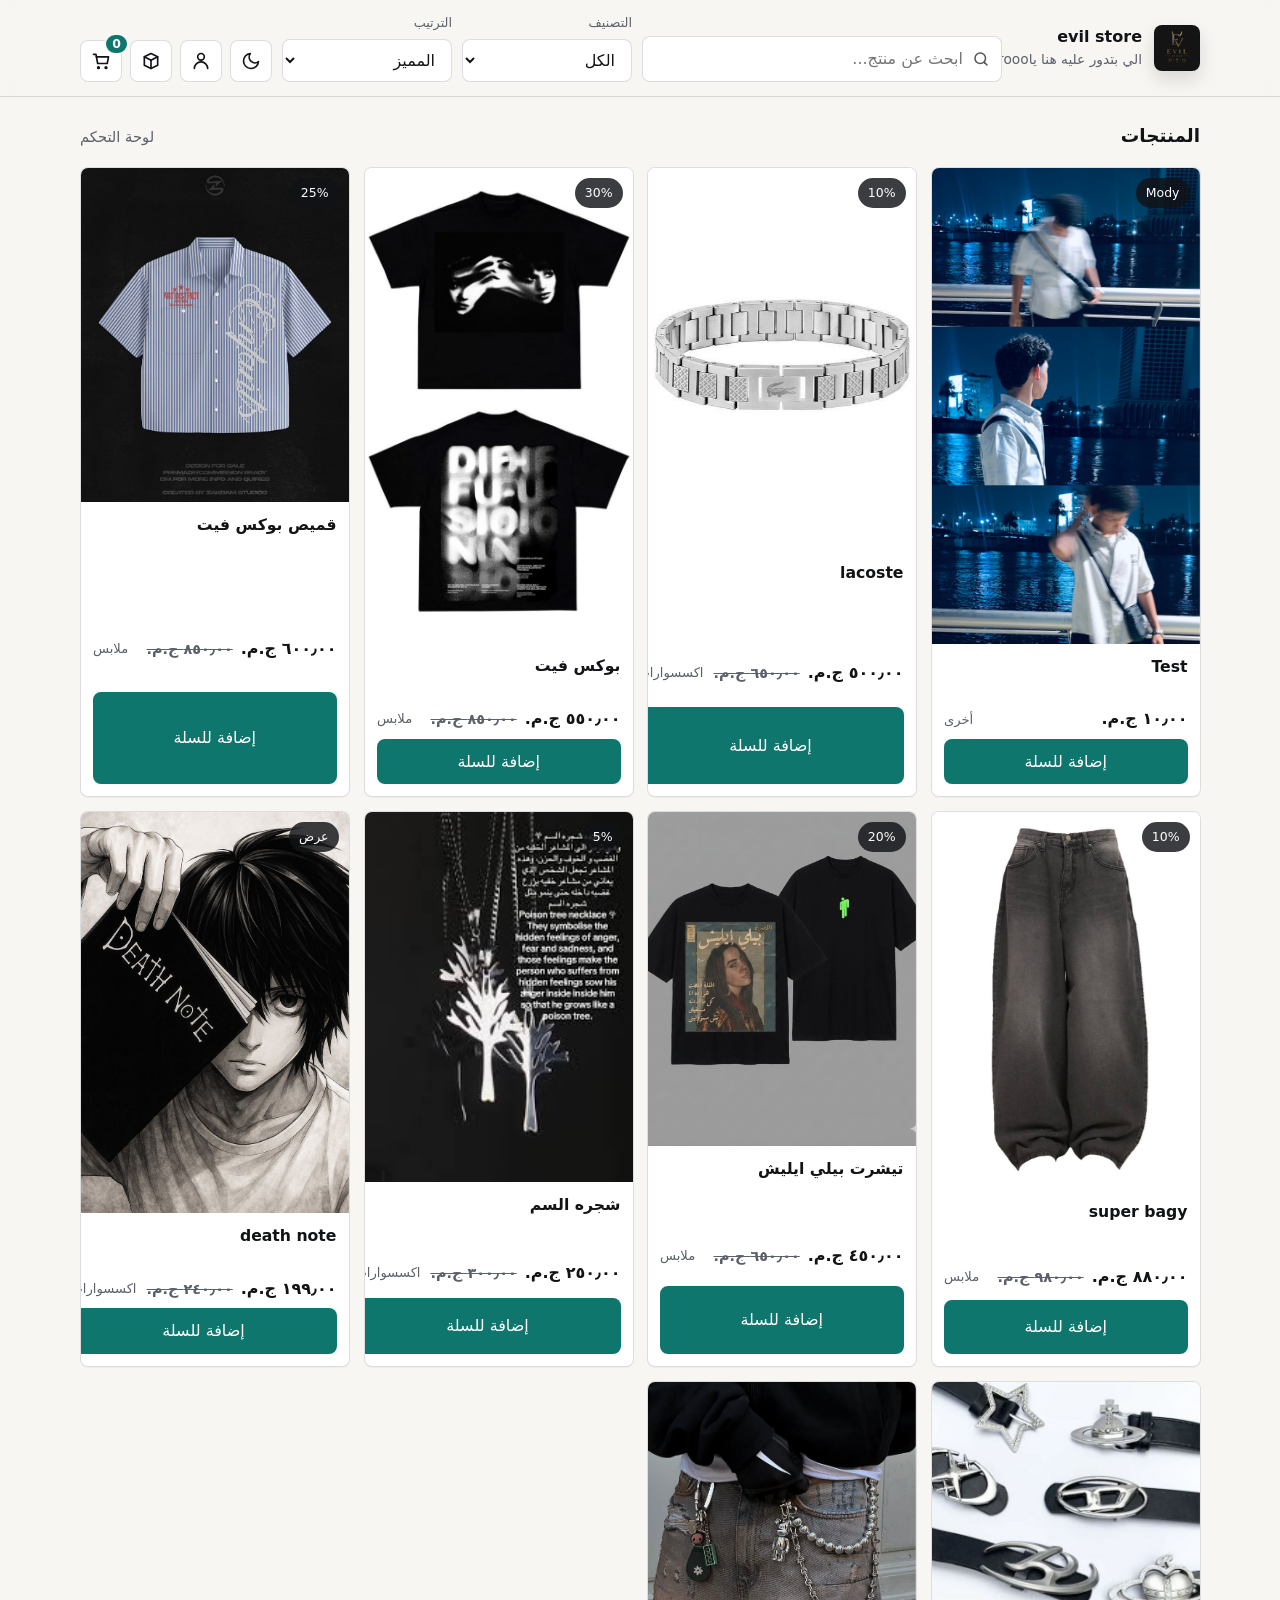
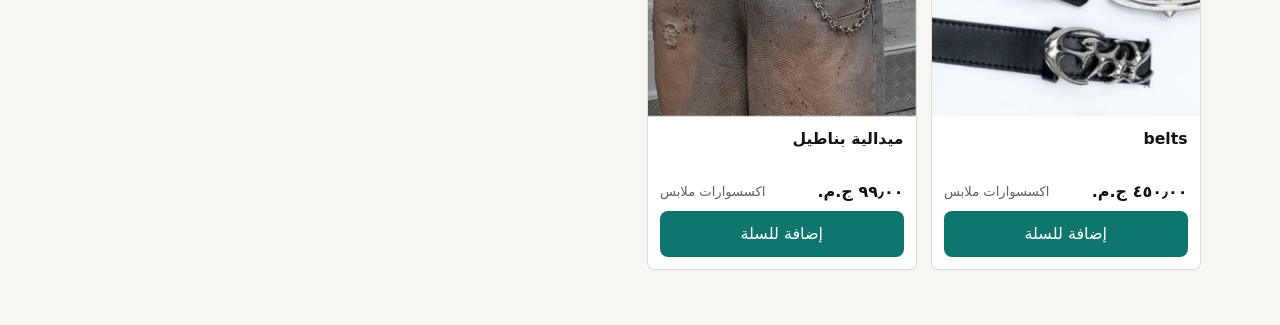
<file: index.html>
﻿<!doctype html>
<html lang="ar" dir="rtl">
  <head>
    <meta charset="utf-8" />
    <meta name="viewport" content="width=device-width, initial-scale=1" />
    <meta name="description" content="متجر بسيط وسريع بواجهة حديثة، قابل للتعديل بسهولة." />
    <title>متجر</title>
    <link rel="stylesheet" href="store.css" />
    <link rel="icon" href="assets/store/evil-logo.png" type="image/png" />
    <script src="store-data.js" defer></script>
    <script src="store-core.js" defer></script>
    <script src="store.js" defer></script>
  </head>
  <body>
    <header class="app-header">
      <div class="container header-row">
        <a class="brand" href="index.html" aria-label="الصفحة الرئيسية">
          <span class="brand-mark" aria-hidden="true"></span>
          <span class="brand-text">
            <span class="brand-name" data-store-name>متجري</span>
            <span class="brand-tagline" data-store-tagline>منتجات مختارة بعناية</span>
          </span>
        </a>

        <div class="header-controls" role="search">
          <label class="field field-search">
            <span class="icon" aria-hidden="true" data-icon="search"></span>
            <input id="searchInput" type="search" inputmode="search" placeholder="ابحث عن منتج..." autocomplete="off" />
          </label>

          <label class="field">
            <span class="field-label">التصنيف</span>
            <select id="categorySelect" aria-label="اختيار التصنيف"></select>
          </label>

          <label class="field">
            <span class="field-label">الترتيب</span>
            <select id="sortSelect" aria-label="اختيار الترتيب">
              <option value="featured">المميز</option>
              <option value="newest">الأحدث</option>
              <option value="priceAsc">السعر: الأقل</option>
              <option value="priceDesc">السعر: الأعلى</option>
              <option value="nameAsc">الاسم: أ-ي</option>
            </select>
          </label>

          <div class="header-actions">
            <button class="icon-btn" type="button" id="themeToggle" aria-label="تبديل الوضع" title="الوضع">
              <span class="icon" aria-hidden="true" data-icon="theme"></span>
            </button>
            <button class="icon-btn" type="button" id="accountOpen" aria-label="تسجيل العميل" title="الحساب">
              <span class="icon" aria-hidden="true" data-icon="user"></span>
            </button>
            <a class="icon-btn" href="track.html" aria-label="متابعة الطلبات" title="طلباتي">
              <span class="icon" aria-hidden="true" data-icon="orders"></span>
            </a>
            <button class="icon-btn cart-btn" type="button" id="cartOpen" aria-label="فتح سلة المشتريات" title="السلة">
              <span class="icon" aria-hidden="true" data-icon="cart"></span>
              <span class="badge" id="cartCount" aria-label="عدد العناصر">0</span>
            </button>
          </div>
        </div>
      </div>
    </header>

    <main class="container main">
      <section class="grid-head">
        <h1 class="page-title" data-store-title>المتجر</h1>
        <a class="subtle-link" href="admin.html" title="لوحة التحكم">لوحة التحكم</a>
      </section>

      <section id="productsSection" aria-label="المنتجات">
        <div id="productsGrid" class="products-grid" aria-live="polite"></div>
        <div id="emptyState" class="empty-state" hidden>
          <p class="empty-title">لا توجد نتائج.</p>
          <p class="empty-subtitle">جرّب كلمات بحث مختلفة أو غيّر التصنيف.</p>
        </div>
      </section>
    </main>
  

    <div class="drawer-overlay" id="drawerOverlay" hidden></div>
    <aside class="drawer" id="cartDrawer" aria-hidden="true" aria-label="سلة المشتريات">
      <header class="drawer-head">
        <h2 class="drawer-title">سلة المشتريات</h2>
        <button class="icon-btn" type="button" id="cartClose" aria-label="إغلاق السلة" title="إغلاق">
          <span class="icon" aria-hidden="true" data-icon="close"></span>
        </button>
      </header>
      <div class="drawer-body" id="cartItems"></div>
      <footer class="drawer-foot">
        <div class="totals">
          <div class="totals-row">
            <span class="muted">الإجمالي</span>
            <strong id="cartTotal">0</strong>
          </div>
        </div>
        <div class="drawer-actions">
          <a class="btn btn-primary" href="checkout.html">الذهاب لاتمام الطلب</a>
          <button class="btn btn-ghost" type="button" id="cartClear">تفريغ</button>
        </div>
      </footer>
    </aside>

    <div class="toast-host" id="toastHost" aria-live="polite" aria-relevant="additions text"></div>
  </body>
</html>
</file>
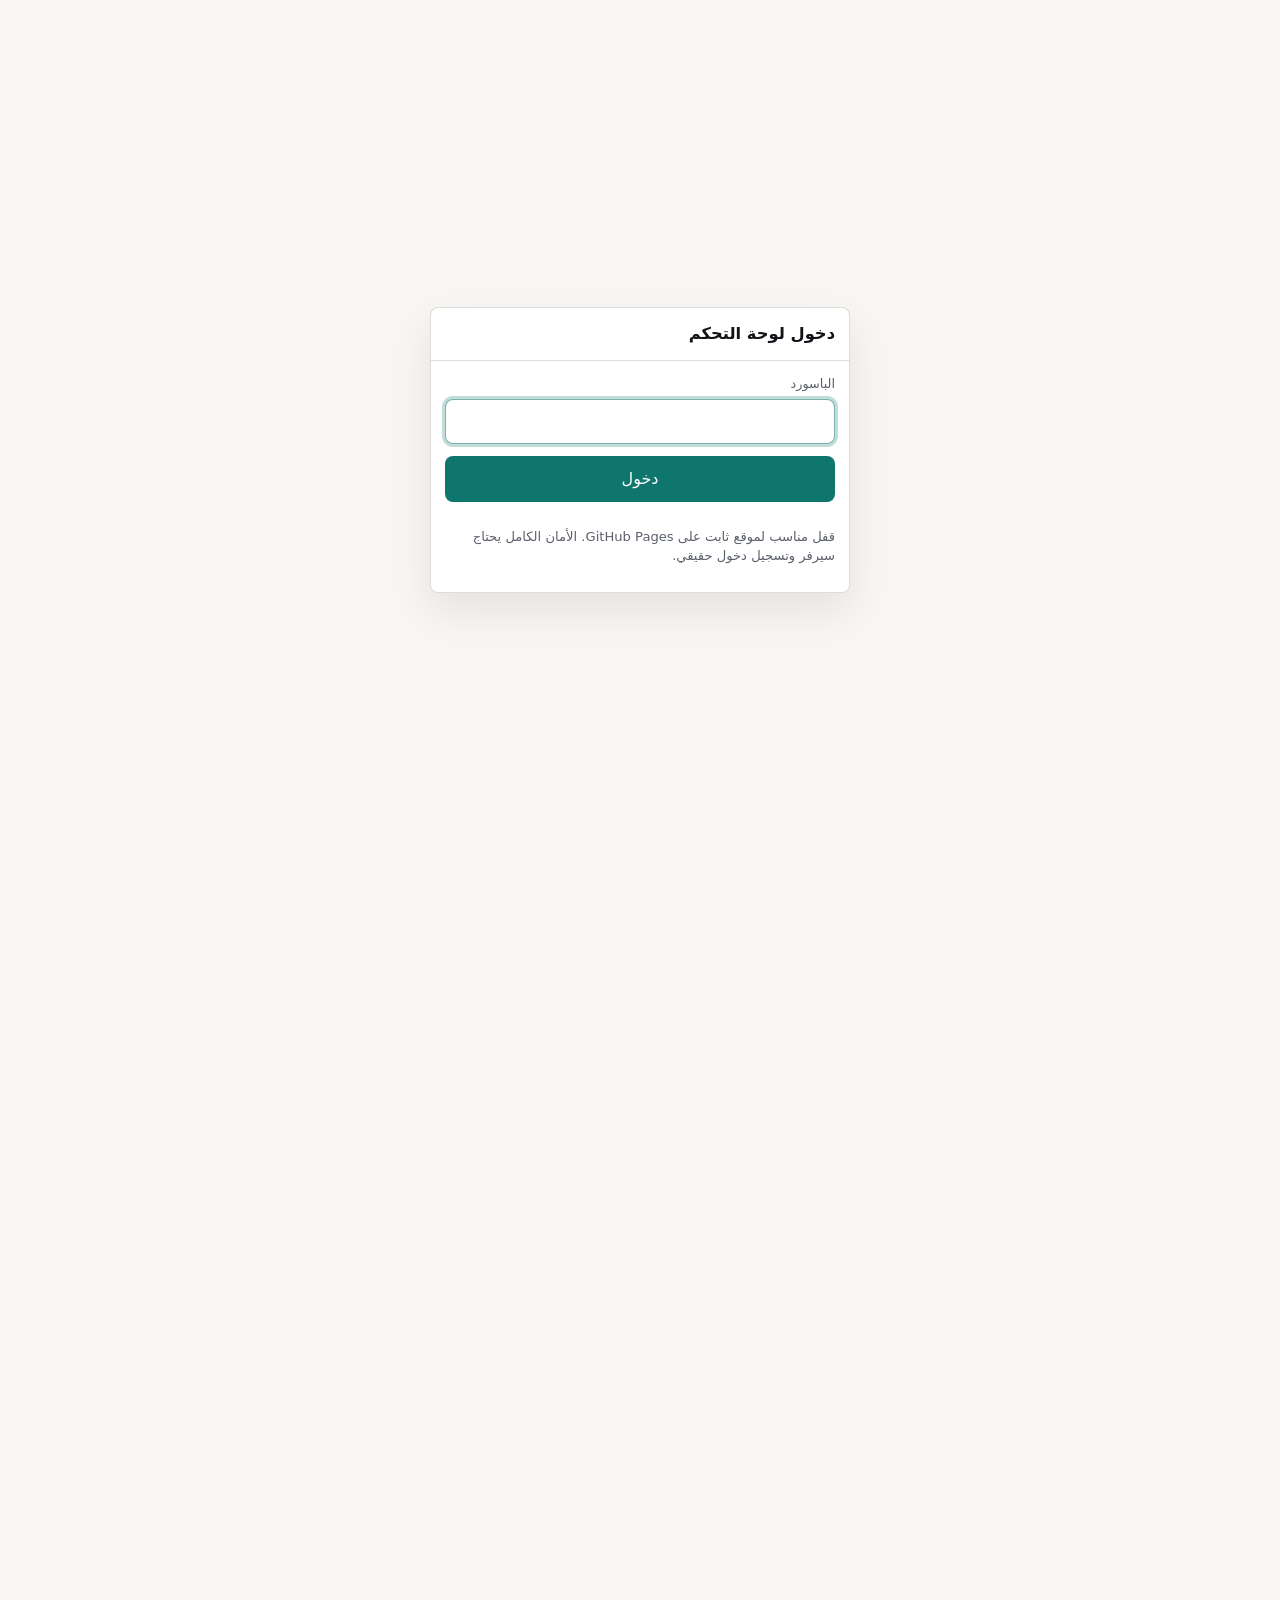
<file: admin.html>
﻿<!doctype html>
<html lang="ar" dir="rtl">
  <head>
    <meta charset="utf-8" />
    <meta name="viewport" content="width=device-width, initial-scale=1" />
    <meta name="description" content="لوحة تحكم بسيطة لتعديل المنتجات والاسعار والصور." />
    <title>لوحة التحكم</title>
    <link rel="stylesheet" href="store.css" />
    <link rel="icon" href="assets/store/evil-logo.png" type="image/png" />
    <script src="store-data.js" defer></script>
    <script src="store-core.js" defer></script>
    <script src="admin.js" defer></script>
  </head>
  <body class="admin-locked">
    <header class="app-header">
      <div class="container header-row">
        <a class="brand" href="index.html" aria-label="الرجوع للمتجر">
          <span class="brand-mark" aria-hidden="true"></span>
          <span class="brand-text">
            <span class="brand-name" data-store-name>متجري</span>
            <span class="brand-tagline" data-store-tagline></span>
          </span>
        </a>

        <div class="header-actions">
          <button class="icon-btn" type="button" id="themeToggle" aria-label="تبديل الوضع" title="الوضع">
            <span class="icon" aria-hidden="true" data-icon="theme"></span>
          </button>
          <a class="icon-btn" href="index.html" aria-label="فتح المتجر" title="المتجر">
            <span class="icon" aria-hidden="true" data-icon="search"></span>
          </a>
        </div>
      </div>
    </header>

    <main class="container page">
      <div class="crumbs">
        <a class="link-btn" href="index.html">
          <span class="icon" aria-hidden="true" data-icon="back"></span>
          <span>المتجر</span>
        </a>
        <span class="muted tiny">لوحة التحكم</span>
      </div>

      <section class="admin-grid">
        <aside class="panel">
          <h1 class="page-title" style="margin-bottom: 12px">إعدادات</h1>
          <form id="settingsForm" class="form-grid" novalidate>
            <label class="field">
              <span class="field-label">اسم المتجر</span>
              <input id="storeName" type="text" required />
            </label>
            <label class="field">
              <span class="field-label">سطر صغير</span>
              <input id="storeTagline" type="text" />
            </label>
            <label class="field">
              <span class="field-label">عنوان الصفحة</span>
              <input id="storeTitle" type="text" />
            </label>
            <div class="split">
              <label class="field">
                <span class="field-label">العملة</span>
                <input id="storeCurrency" type="text" placeholder="EGP" />
              </label>
              <label class="field">
                <span class="field-label">اللغة/المنطقة</span>
                <input id="storeLocale" type="text" placeholder="ar-EG" />
              </label>
            </div>
            <label class="field">
              <span class="field-label">واتساب (اختياري)</span>
              <input id="storeWhatsApp" type="text" placeholder="2010..." />
            </label>
            <label class="field">
              <span class="field-label">لينك واتساب</span>
              <input id="storeWhatsAppLink" type="url" placeholder="https://wa.me/qr/..." />
            </label>
            <label class="field">
              <span class="field-label">باسورد لوحة التحكم</span>
              <input id="adminPassword" type="password" autocomplete="new-password" />
            </label>
            <div class="split">
              <label class="field">
                <span class="field-label">شحن ثابت</span>
                <input id="shipFlat" type="number" inputmode="numeric" />
              </label>
              <label class="field">
                <span class="field-label">شحن مجاني فوق</span>
                <input id="shipFreeOver" type="number" inputmode="numeric" />
              </label>
            </div>

            <div class="drawer-actions" style="grid-template-columns: 1fr 1fr">
              <button class="btn btn-primary" type="submit" id="saveSettings">حفظ</button>
              <button class="btn btn-ghost" type="button" id="resetSettings">إرجاع</button>
            </div>
          </form>

          <hr class="hr" />

          <div class="form-grid">
            <button class="btn btn-primary" type="button" id="saveProducts">حفظ المنتجات</button>
            <button class="btn btn-primary" type="button" id="publishGithub">نشر على GitHub</button>
            <div class="split">
              <button class="btn btn-ghost" type="button" id="exportJson">تصدير JSON</button>
              <button class="btn btn-ghost" type="button" id="exportJs">تصدير JS</button>
            </div>
            <div class="split">
              <button class="btn btn-ghost" type="button" id="importJson">استيراد JSON</button>
              <button class="btn btn-danger" type="button" id="resetProducts">مسح التعديلات</button>
            </div>
          </div>

          <hr class="hr" />

          <details class="sync-panel" open>
            <summary class="subtle-link">ربط GitHub للموبايل</summary>
            <div class="form-grid" style="margin-top: 10px">
              <div class="split">
                <label class="field">
                  <span class="field-label">Owner</span>
                  <input id="githubOwner" type="text" placeholder="username" autocomplete="off" />
                </label>
                <label class="field">
                  <span class="field-label">Repo</span>
                  <input id="githubRepo" type="text" placeholder="evil-store" autocomplete="off" />
                </label>
              </div>
              <div class="split">
                <label class="field">
                  <span class="field-label">Branch</span>
                  <input id="githubBranch" type="text" placeholder="main" autocomplete="off" />
                </label>
                <label class="field">
                  <span class="field-label">ملف البيانات</span>
                  <input id="githubDataPath" type="text" placeholder="store-data.js" autocomplete="off" />
                </label>
              </div>
              <label class="field">
                <span class="field-label">GitHub token</span>
                <input id="githubToken" type="password" autocomplete="off" placeholder="Fine-grained token" />
              </label>
              <div class="drawer-actions" style="grid-template-columns: 1fr 1fr">
                <button class="btn btn-primary" type="button" id="saveGithubSettings">حفظ الربط</button>
                <button class="btn btn-ghost" type="button" id="loadGithubData">تحميل من GitHub</button>
              </div>
              <p class="muted tiny">
                استخدم token بصلاحية Contents read/write للريبو ده فقط. التوكن بيتخزن على جهازك أنت.
              </p>
            </div>
          </details>

          <div id="importPanel" style="margin-top: 14px; border-top: 1px solid var(--border); padding-top: 14px" hidden>
            <div class="grid-head" style="margin: 0 0 10px">
              <h2 class="page-title" style="margin: 0">استيراد</h2>
              <button class="icon-btn" type="button" id="closeImport" aria-label="إغلاق">
                <span class="icon" aria-hidden="true" data-icon="close"></span>
              </button>
            </div>
            <label class="field">
              <span class="field-label">الصق JSON (مصفوفة منتجات)</span>
              <textarea id="importText" rows="8" spellcheck="false"></textarea>
            </label>
            <button class="btn btn-primary btn-wide" type="button" id="applyImport">تطبيق</button>
          </div>
        </aside>

        <section class="panel">
          <div class="grid-head" style="margin: 0 0 10px">
            <h2 class="page-title" style="margin: 0">المنتجات</h2>
            <div style="display: flex; gap: 10px; align-items: center">
              <label class="field" style="min-width: 260px">
                <span class="field-label">بحث</span>
                <input id="productSearch" type="search" placeholder="اسم / تصنيف..." />
              </label>
              <button class="btn btn-primary" type="button" id="addProduct">إضافة</button>
            </div>
          </div>

          <div class="admin-products" id="productsHost"></div>
        </section>

        <section class="panel admin-orders-panel">
          <div class="grid-head" style="margin: 0 0 10px">
            <h2 class="page-title" style="margin: 0">الطلبات</h2>
            <button class="btn btn-ghost" type="button" id="refreshOrders">تحديث</button>
          </div>
          <div class="admin-orders" id="ordersHost"></div>
        </section>

        <section class="panel admin-orders-panel">
          <div class="grid-head" style="margin: 0 0 10px">
            <h2 class="page-title" style="margin: 0">أرشيف الطلبات</h2>
            <button class="btn btn-ghost" type="button" id="refreshArchive">تحديث</button>
          </div>
          <div class="admin-orders" id="ordersArchiveHost"></div>
        </section>
      </section>
    </main>

    <div class="toast-host" id="toastHost" aria-live="polite" aria-relevant="additions text"></div>
  </body>
</html>
</file>
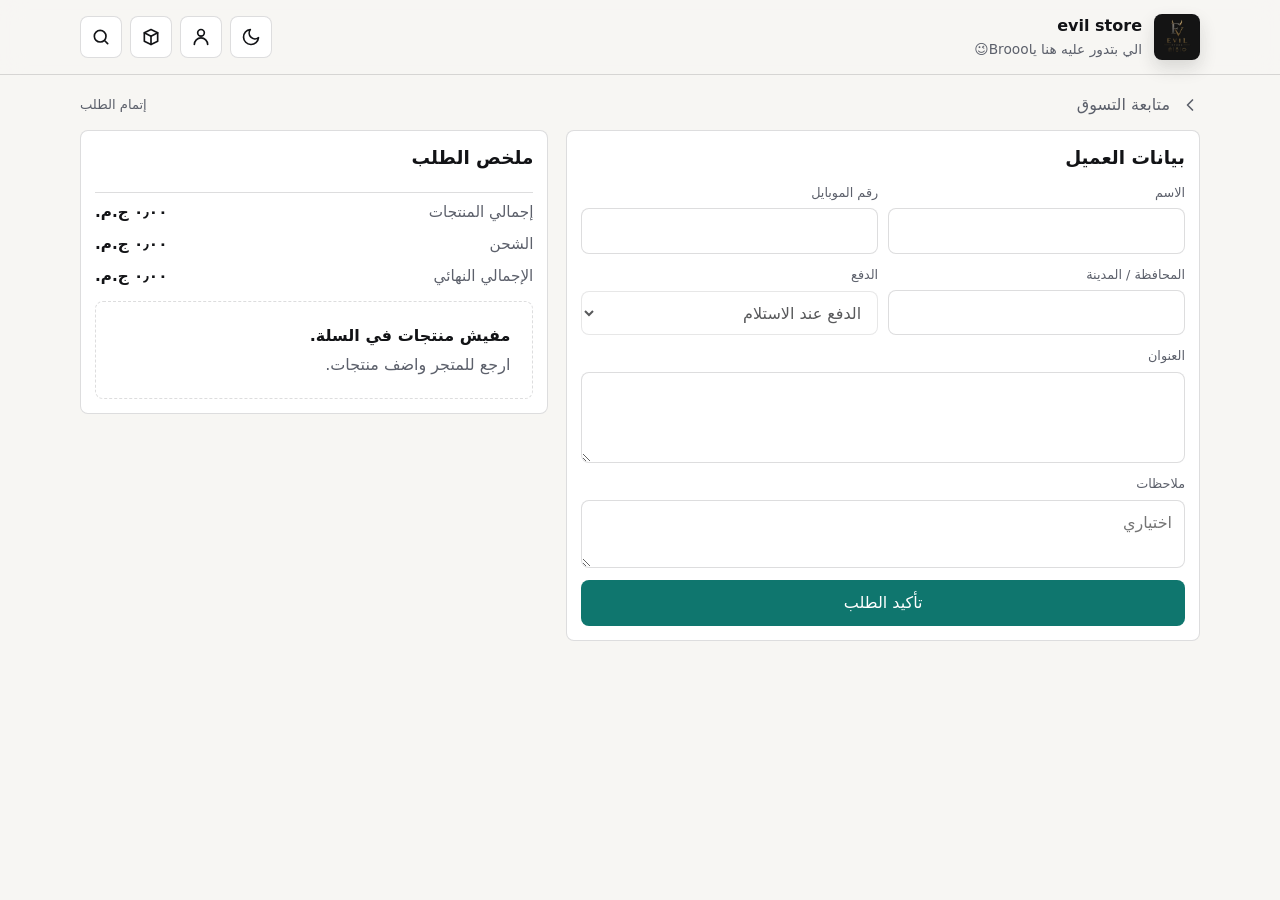
<file: checkout.html>
﻿<!doctype html>
<html lang="ar" dir="rtl">
  <head>
    <meta charset="utf-8" />
    <meta name="viewport" content="width=device-width, initial-scale=1" />
    <meta name="description" content="إتمام الطلب." />
    <title>إتمام الطلب</title>
    <link rel="stylesheet" href="store.css" />
    <link rel="icon" href="assets/store/evil-logo.png" type="image/png" />
    <script src="store-data.js" defer></script>
    <script src="store-core.js" defer></script>
    <script src="checkout.js" defer></script>
  </head>
  <body>
    <header class="app-header">
      <div class="container header-row">
        <a class="brand" href="index.html" aria-label="الرجوع للمتجر">
          <span class="brand-mark" aria-hidden="true"></span>
          <span class="brand-text">
            <span class="brand-name" data-store-name>متجري</span>
            <span class="brand-tagline" data-store-tagline></span>
          </span>
        </a>

        <div class="header-actions">
          <button class="icon-btn" type="button" id="themeToggle" aria-label="تبديل الوضع" title="الوضع">
            <span class="icon" aria-hidden="true" data-icon="theme"></span>
          </button>
          <button class="icon-btn" type="button" id="accountOpen" aria-label="تسجيل العميل" title="الحساب">
            <span class="icon" aria-hidden="true" data-icon="user"></span>
          </button>
          <a class="icon-btn" href="track.html" aria-label="متابعة الطلبات" title="طلباتي">
            <span class="icon" aria-hidden="true" data-icon="orders"></span>
          </a>
          <a class="icon-btn" href="index.html" aria-label="العودة للتسوق" title="التسوق">
            <span class="icon" aria-hidden="true" data-icon="search"></span>
          </a>
        </div>
      </div>
    </header>

    <main class="container page">
      <div class="crumbs">
        <a class="link-btn" href="index.html">
          <span class="icon" aria-hidden="true" data-icon="back"></span>
          <span>متابعة التسوق</span>
        </a>
        <span class="muted tiny">إتمام الطلب</span>
      </div>

      <section class="two-col">
        <div class="panel">
          <h1 class="page-title" style="margin-bottom: 12px">بيانات العميل</h1>
          <form id="checkoutForm" class="form-grid" novalidate>
            <div class="split">
              <label class="field">
                <span class="field-label">الاسم</span>
                <input id="nameInput" type="text" autocomplete="name" required />
              </label>
              <label class="field">
                <span class="field-label">رقم الموبايل</span>
                <input id="phoneInput" type="tel" inputmode="tel" autocomplete="tel" required />
              </label>
            </div>
            <div class="split">
              <label class="field">
                <span class="field-label">المحافظة / المدينة</span>
                <input id="cityInput" type="text" autocomplete="address-level1" />
              </label>
              <label class="field">
                <span class="field-label">الدفع</span>
                <select id="paymentSelect" aria-label="طريقة الدفع">
                  <option value="cod">الدفع عند الاستلام</option>
                  <option value="bank">تحويل بنكي</option>
                  <option value="wallet">Vodafone Cash</option>
                </select>
              </label>
            </div>
            <label class="field">
              <span class="field-label">العنوان</span>
              <textarea id="addressInput" rows="3" autocomplete="street-address" required></textarea>
            </label>
            <label class="field">
              <span class="field-label">ملاحظات</span>
              <textarea id="notesInput" rows="2" placeholder="اختياري"></textarea>
            </label>

            <button class="btn btn-primary btn-wide" type="submit" id="placeOrderBtn">تأكيد الطلب</button>
            <div id="afterOrder" hidden></div>
          </form>
        </div>

        <aside class="panel">
          <h2 class="page-title" style="margin-bottom: 12px">ملخص الطلب</h2>
          <div id="orderItems" class="summary"></div>
          <hr class="hr" />
          <div class="summary">
            <div class="summary-item">
              <span class="muted">إجمالي المنتجات</span>
              <strong id="subtotalEl">0</strong>
            </div>
            <div class="summary-item">
              <span class="muted">الشحن</span>
              <strong id="shippingEl">0</strong>
            </div>
            <div class="summary-item">
              <span class="muted">الإجمالي النهائي</span>
              <strong id="totalEl">0</strong>
            </div>
          </div>
          <div id="emptyCartPanel" class="empty-state" hidden>
            <p class="empty-title">مفيش منتجات في السلة.</p>
            <p class="empty-subtitle">ارجع للمتجر واضف منتجات.</p>
          </div>
        </aside>
      </section>
    </main>

    <div class="toast-host" id="toastHost" aria-live="polite" aria-relevant="additions text"></div>
  </body>
</html>
</file>
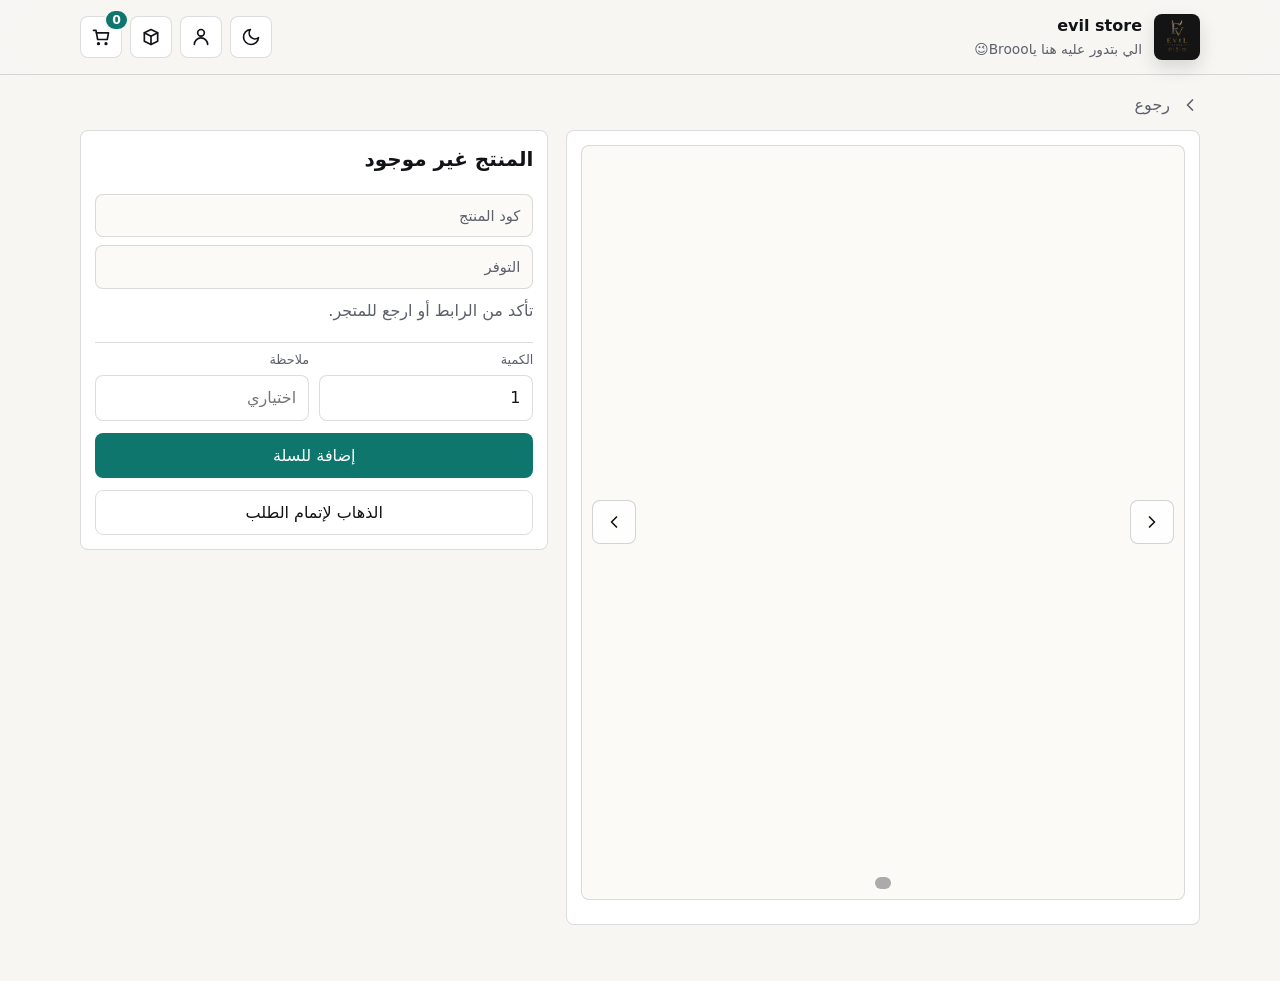
<file: product.html>
﻿<!doctype html>
<html lang="ar" dir="rtl">
  <head>
    <meta charset="utf-8" />
    <meta name="viewport" content="width=device-width, initial-scale=1" />
    <meta name="description" content="صفحة منتج." />
    <title>منتج</title>
    <link rel="stylesheet" href="store.css" />
    <link rel="icon" href="assets/store/evil-logo.png" type="image/png" />
    <script src="store-data.js" defer></script>
    <script src="store-core.js" defer></script>
    <script src="product.js" defer></script>
  </head>
  <body>
    <header class="app-header">
      <div class="container header-row">
        <a class="brand" href="index.html" aria-label="الرجوع للمتجر">
          <span class="brand-mark" aria-hidden="true"></span>
          <span class="brand-text">
            <span class="brand-name" data-store-name>متجري</span>
            <span class="brand-tagline" data-store-tagline></span>
          </span>
        </a>

        <div class="header-actions">
          <button class="icon-btn" type="button" id="themeToggle" aria-label="تبديل الوضع" title="الوضع">
            <span class="icon" aria-hidden="true" data-icon="theme"></span>
          </button>
          <button class="icon-btn" type="button" id="accountOpen" aria-label="تسجيل العميل" title="الحساب">
            <span class="icon" aria-hidden="true" data-icon="user"></span>
          </button>
          <a class="icon-btn" href="track.html" aria-label="متابعة الطلبات" title="طلباتي">
            <span class="icon" aria-hidden="true" data-icon="orders"></span>
          </a>
          <button class="icon-btn cart-btn" type="button" id="cartOpen" aria-label="فتح سلة المشتريات" title="السلة">
            <span class="icon" aria-hidden="true" data-icon="cart"></span>
            <span class="badge" id="cartCount" aria-label="عدد العناصر">0</span>
          </button>
        </div>
      </div>
    </header>

    <main class="container page">
      <div class="crumbs">
        <a class="link-btn" href="index.html">
          <span class="icon" aria-hidden="true" data-icon="back"></span>
          <span>رجوع</span>
        </a>
        <span class="muted tiny" id="productCategory"></span>
      </div>

      <section class="two-col">
        <div class="panel gallery">
          <div class="product-slider" id="productSlider" aria-label="صور المنتج" tabindex="0">
            <div class="slider-track" id="sliderTrack"></div>
            <button class="icon-btn slider-btn prev" type="button" id="slidePrev" aria-label="الصورة السابقة" title="السابق">
              <span class="icon" aria-hidden="true" data-icon="back"></span>
            </button>
            <button class="icon-btn slider-btn next" type="button" id="slideNext" aria-label="الصورة التالية" title="التالي">
              <span class="icon" aria-hidden="true" data-icon="back"></span>
            </button>
            <div class="slider-dots" id="sliderDots" aria-label="مؤشر الصور"></div>
          </div>
          <div class="zoom-preview" id="zoomPreview" aria-hidden="true"></div>
          <div class="thumbs" id="thumbs" aria-label="صور مصغرة"></div>
        </div>

        <div class="panel">
          <h1 class="product-title" id="productTitle"></h1>
          <div class="price-row" style="margin-top: 10px">
            <div class="price">
              <span id="productPrice"></span>
              <span class="compare" id="productCompare" hidden></span>
            </div>
          </div>
          <div class="product-meta" id="productMeta" style="margin-top: 10px">
            <div class="meta-row">
              <span class="muted">كود المنتج</span>
              <strong id="productSku"></strong>
            </div>
            <div class="meta-row">
              <span class="muted">التوفر</span>
              <strong id="productStock"></strong>
            </div>
          </div>
          <p class="desc" id="productDesc" style="margin-top: 10px"></p>
          <ul class="bullets" id="productHighlights" hidden></ul>
          <div class="specs" id="productSpecs" hidden></div>

          <hr class="hr" />

          <div class="form-grid">
            <div class="split">
              <label class="field">
                <span class="field-label">الكمية</span>
                <input id="qtyInput" type="number" inputmode="numeric" min="1" max="99" value="1" />
              </label>
              <label class="field">
                <span class="field-label">ملاحظة</span>
                <input id="noteInput" type="text" placeholder="اختياري" />
              </label>
            </div>
            <button class="btn btn-primary btn-wide" type="button" id="addToCartBtn">إضافة للسلة</button>
            <a class="btn btn-ghost btn-wide" href="checkout.html">الذهاب لإتمام الطلب</a>
          </div>
        </div>
      </section>
    </main>

    <div class="drawer-overlay" id="drawerOverlay" hidden></div>
    <aside class="drawer" id="cartDrawer" aria-hidden="true" aria-label="سلة المشتريات">
      <header class="drawer-head">
        <h2 class="drawer-title">سلة المشتريات</h2>
        <button class="icon-btn" type="button" id="cartClose" aria-label="إغلاق السلة" title="إغلاق">
          <span class="icon" aria-hidden="true" data-icon="close"></span>
        </button>
      </header>
      <div class="drawer-body" id="cartItems"></div>
      <footer class="drawer-foot">
        <div class="totals">
          <div class="totals-row">
            <span class="muted">الإجمالي</span>
            <strong id="cartTotal">0</strong>
          </div>
        </div>
        <div class="drawer-actions">
          <a class="btn btn-primary" href="checkout.html">الذهاب لاتمام الطلب</a>
          <button class="btn btn-ghost" type="button" id="cartClear">تفريغ</button>
        </div>
      </footer>
    </aside>

    <div class="zoom-overlay" id="zoomOverlay" hidden aria-hidden="true" aria-label="تكبير صورة المنتج">
      <img class="zoom-image" id="zoomImage" alt="" draggable="false" />
    </div>

    <div class="toast-host" id="toastHost" aria-live="polite" aria-relevant="additions text"></div>
  </body>
</html>
</file>
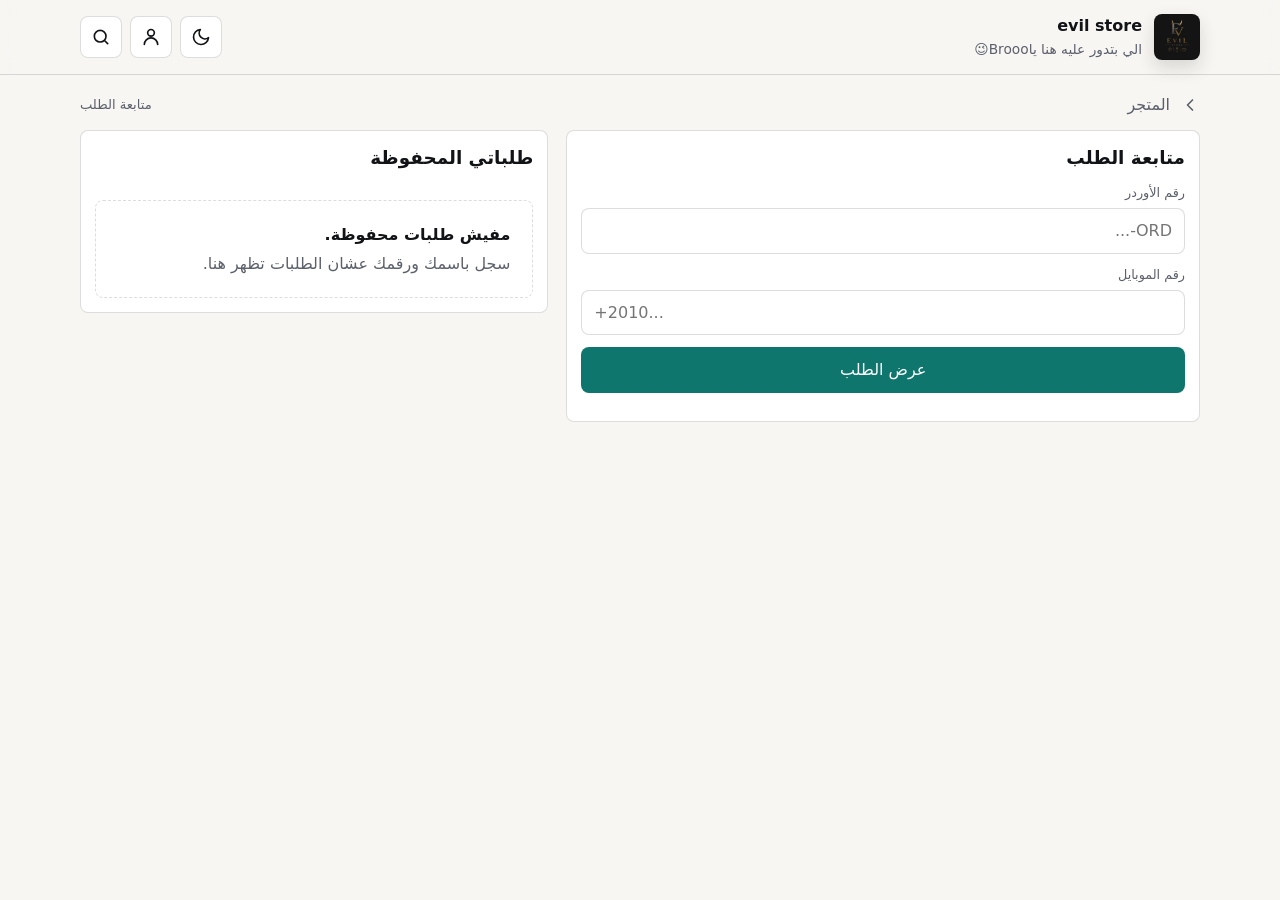
<file: track.html>
<!doctype html>
<html lang="ar" dir="rtl">
  <head>
    <meta charset="utf-8" />
    <meta name="viewport" content="width=device-width, initial-scale=1" />
    <meta name="description" content="متابعة الطلب والشحن." />
    <title>متابعة الطلب</title>
    <link rel="stylesheet" href="store.css" />
    <link rel="icon" href="assets/store/evil-logo.png" type="image/png" />
    <script src="store-data.js" defer></script>
    <script src="store-core.js" defer></script>
    <script src="track.js" defer></script>
  </head>
  <body>
    <header class="app-header">
      <div class="container header-row">
        <a class="brand" href="index.html" aria-label="الرجوع للمتجر">
          <span class="brand-mark" aria-hidden="true"></span>
          <span class="brand-text">
            <span class="brand-name" data-store-name>متجري</span>
            <span class="brand-tagline" data-store-tagline></span>
          </span>
        </a>

        <div class="header-actions">
          <button class="icon-btn" type="button" id="themeToggle" aria-label="تبديل الوضع" title="الوضع">
            <span class="icon" aria-hidden="true" data-icon="theme"></span>
          </button>
          <button class="icon-btn" type="button" id="accountOpen" aria-label="تسجيل العميل" title="الحساب">
            <span class="icon" aria-hidden="true" data-icon="user"></span>
          </button>
          <a class="icon-btn" href="index.html" aria-label="العودة للتسوق" title="التسوق">
            <span class="icon" aria-hidden="true" data-icon="search"></span>
          </a>
        </div>
      </div>
    </header>

    <main class="container page">
      <div class="crumbs">
        <a class="link-btn" href="index.html">
          <span class="icon" aria-hidden="true" data-icon="back"></span>
          <span>المتجر</span>
        </a>
        <span class="muted tiny">متابعة الطلب</span>
      </div>

      <section class="two-col">
        <div class="panel">
          <h1 class="page-title" style="margin-bottom: 12px">متابعة الطلب</h1>
          <form id="trackForm" class="form-grid" novalidate>
            <label class="field">
              <span class="field-label">رقم الأوردر</span>
              <input id="trackOrderInput" type="text" autocomplete="off" placeholder="ORD-..." />
            </label>
            <label class="field">
              <span class="field-label">رقم الموبايل</span>
              <input id="trackPhoneInput" type="tel" inputmode="tel" autocomplete="tel" placeholder="+2010..." />
            </label>
            <button class="btn btn-primary btn-wide" type="submit">عرض الطلب</button>
          </form>

          <div id="trackResult" class="track-result"></div>
        </div>

        <aside class="panel">
          <h2 class="page-title" style="margin-bottom: 12px">طلباتي المحفوظة</h2>
          <div id="savedOrders" class="orders-list"></div>
        </aside>
      </section>
    </main>

    <div class="toast-host" id="toastHost" aria-live="polite" aria-relevant="additions text"></div>
  </body>
</html>
</file>
<file: store.css>
:root {
  --bg: #f7f6f3;
  --surface: #ffffff;
  --surface-2: #fbfaf7;
  --text: #121316;
  --muted: #5c606b;
  --border: rgba(18, 19, 22, 0.14);
  --shadow: 0 18px 40px rgba(18, 19, 22, 0.08);

  --accent: #0f766e;
  --accent-2: #b45309;
  --danger: #b42318;

  --radius: 8px;
  --container: 1120px;

  --focus: 0 0 0 3px rgba(15, 118, 110, 0.25);
}

html[data-theme="dark"] {
  --bg: #0d0f12;
  --surface: #14171c;
  --surface-2: #101319;
  --text: #e8eaee;
  --muted: #a8afbd;
  --border: rgba(232, 234, 238, 0.14);
  --shadow: 0 18px 40px rgba(0, 0, 0, 0.42);
  --focus: 0 0 0 3px rgba(47, 158, 141, 0.28);
}

* {
  box-sizing: border-box;
}

html {
  direction: rtl;
  color-scheme: light dark;
  -webkit-text-size-adjust: 100%;
  text-size-adjust: 100%;
}

body {
  margin: 0;
  font-family: system-ui, -apple-system, "Segoe UI", Tahoma, Arial, sans-serif;
  background: var(--bg);
  color: var(--text);
  line-height: 1.45;
}

@keyframes pageFadeUp {
  from {
    opacity: 0;
    transform: translateY(14px);
  }

  to {
    opacity: 1;
    transform: translateY(0);
  }
}

@keyframes itemFadeUp {
  from {
    opacity: 0;
    transform: translateY(12px) scale(0.985);
  }

  to {
    opacity: 1;
    transform: translateY(0) scale(1);
  }
}

@keyframes brandGlow {
  0%,
  100% {
    box-shadow: 0 8px 18px rgba(18, 19, 22, 0.14);
  }

  50% {
    box-shadow: 0 10px 26px rgba(15, 118, 110, 0.22);
  }
}

.has-custom-cursor,
.has-custom-cursor a,
.has-custom-cursor button,
.has-custom-cursor summary,
.has-custom-cursor .card,
.has-custom-cursor .product-slider {
  cursor: none;
}

.has-custom-cursor input,
.has-custom-cursor textarea,
.has-custom-cursor select {
  cursor: text;
}

.custom-cursor-dot,
.custom-cursor-ring {
  position: fixed;
  top: 0;
  left: 0;
  pointer-events: none;
  opacity: 0;
  z-index: 999;
  transform: translate3d(-100px, -100px, 0);
}

.custom-cursor-dot {
  width: 6px;
  height: 6px;
  margin: -3px 0 0 -3px;
  border-radius: 999px;
  background: var(--accent);
}

.custom-cursor-ring {
  width: 34px;
  height: 34px;
  margin: -17px 0 0 -17px;
  border-radius: 999px;
  border: 1px solid rgba(15, 118, 110, 0.55);
  transition: width 140ms ease, height 140ms ease, margin 140ms ease, background 140ms ease, border-color 140ms ease;
}

.custom-cursor-dot.is-visible,
.custom-cursor-ring.is-visible {
  opacity: 1;
}

.custom-cursor-ring.is-interactive {
  width: 46px;
  height: 46px;
  margin: -23px 0 0 -23px;
  background: rgba(15, 118, 110, 0.08);
}

.custom-cursor-ring.is-down {
  width: 26px;
  height: 26px;
  margin: -13px 0 0 -13px;
  border-color: rgba(180, 83, 9, 0.7);
}

a {
  color: inherit;
  text-decoration: none;
}

button,
input,
select,
textarea {
  font: inherit;
  color: inherit;
}

.container {
  width: min(var(--container), calc(100% - 32px));
  margin: 0 auto;
}

.app-header {
  position: sticky;
  top: 0;
  z-index: 40;
  background: rgba(247, 246, 243, 0.72);
  backdrop-filter: blur(12px);
  border-bottom: 1px solid var(--border);
}

html[data-theme="dark"] .app-header {
  background: rgba(13, 15, 18, 0.72);
}

.header-row {
  display: flex;
  align-items: center;
  justify-content: space-between;
  gap: 16px;
  padding: 14px 0;
}

.brand {
  display: inline-flex;
  align-items: center;
  gap: 12px;
  min-width: 180px;
}

.brand-mark {
  width: 46px;
  height: 46px;
  border-radius: 8px;
  background: #141414 url("assets/store/evil-logo.png") center / cover no-repeat;
  border: 1px solid var(--border);
  box-shadow: 0 8px 18px rgba(18, 19, 22, 0.14);
  flex: 0 0 auto;
  animation: brandGlow 4.4s ease-in-out infinite;
}

.brand-text {
  display: flex;
  flex-direction: column;
  gap: 2px;
  max-width: 260px;
}

.brand-name {
  font-weight: 800;
  letter-spacing: 0;
  white-space: nowrap;
  overflow: hidden;
  text-overflow: ellipsis;
}

.brand-tagline {
  font-size: 0.86rem;
  color: var(--muted);
  white-space: nowrap;
  overflow: hidden;
  text-overflow: ellipsis;
}

.header-controls {
  display: flex;
  align-items: end;
  justify-content: end;
  gap: 10px;
  flex: 1;
}

.header-actions {
  display: flex;
  gap: 8px;
  align-items: center;
}

.field {
  display: grid;
  gap: 6px;
  min-width: 170px;
}

.field-label {
  font-size: 0.8rem;
  color: var(--muted);
}

.field input,
.field select,
.field textarea {
  width: 100%;
  padding: 10px 12px;
  border-radius: var(--radius);
  border: 1px solid var(--border);
  background: var(--surface);
  outline: none;
}

.field input:focus-visible,
.field select:focus-visible,
.field textarea:focus-visible {
  box-shadow: var(--focus);
  border-color: rgba(15, 118, 110, 0.55);
}

.field-search {
  min-width: min(360px, 44vw);
  position: relative;
}

.field-search input {
  padding-inline-start: 38px;
}

.field-search .icon {
  position: absolute;
  inset-inline-start: 12px;
  top: 50%;
  transform: translateY(-50%);
  width: 18px;
  height: 18px;
  opacity: 0.72;
}

.icon-btn {
  position: relative;
  width: 42px;
  height: 42px;
  border-radius: var(--radius);
  border: 1px solid var(--border);
  background: var(--surface);
  display: inline-grid;
  place-items: center;
  cursor: pointer;
}

.icon-btn:focus-visible {
  outline: none;
  box-shadow: var(--focus);
}

.icon-btn:hover {
  background: var(--surface-2);
}

.icon-btn.is-active {
  border-color: rgba(15, 118, 110, 0.55);
  color: var(--accent);
  box-shadow: var(--focus);
}

.icon {
  width: 20px;
  height: 20px;
  display: inline-block;
}

.badge {
  position: absolute;
  inset-inline-start: -8px;
  top: -8px;
  min-width: 22px;
  height: 22px;
  padding: 0 6px;
  border-radius: 999px;
  background: var(--accent);
  color: #ffffff;
  font-size: 0.78rem;
  font-weight: 700;
  display: inline-grid;
  place-items: center;
  border: 2px solid var(--bg);
}

.main {
  padding: 20px 0 56px;
  animation: pageFadeUp 420ms ease both;
}

.grid-head {
  display: flex;
  align-items: baseline;
  justify-content: space-between;
  gap: 12px;
  margin: 6px 0 18px;
}

.page-title {
  margin: 0;
  font-size: 1.15rem;
  letter-spacing: 0;
}

.subtle-link {
  color: var(--muted);
  font-size: 0.92rem;
}

.subtle-link:hover {
  color: var(--text);
}

.products-grid {
  display: grid;
  grid-template-columns: repeat(4, minmax(0, 1fr));
  gap: 14px;
}

.card {
  border: 1px solid var(--border);
  border-radius: var(--radius);
  background: var(--surface);
  box-shadow: 0 1px 0 rgba(18, 19, 22, 0.03);
  overflow: hidden;
  min-height: 100%;
  display: flex;
  flex-direction: column;
  transition: box-shadow 160ms ease, transform 160ms ease;
  will-change: transform;
  cursor: pointer;
  animation: itemFadeUp 420ms ease both;
}

.products-grid .card:nth-child(2) {
  animation-delay: 35ms;
}

.products-grid .card:nth-child(3) {
  animation-delay: 70ms;
}

.products-grid .card:nth-child(4) {
  animation-delay: 105ms;
}

.products-grid .card:nth-child(5) {
  animation-delay: 140ms;
}

.products-grid .card:nth-child(n + 6) {
  animation-delay: 165ms;
}

.card:hover {
  box-shadow: var(--shadow);
  transform: translateY(-1px);
}

.card:focus-visible {
  outline: none;
  box-shadow: var(--focus);
  border-color: rgba(15, 118, 110, 0.55);
}

.card-media {
  position: relative;
  width: 100%;
  aspect-ratio: 4 / 5;
  background: var(--surface-2);
}

.card-media img {
  width: 100%;
  height: 100%;
  object-fit: cover;
  display: block;
  transform: scale(1);
  transition: transform 220ms ease;
  will-change: transform;
}

.tag {
  position: absolute;
  inset-inline-start: 10px;
  top: 10px;
  background: rgba(18, 19, 22, 0.82);
  color: #ffffff;
  border-radius: 999px;
  padding: 6px 10px;
  font-size: 0.78rem;
  letter-spacing: 0;
}

html[data-theme="dark"] .tag {
  background: rgba(232, 234, 238, 0.14);
  color: var(--text);
  border: 1px solid var(--border);
}

.card-body {
  padding: 12px;
  display: grid;
  gap: 8px;
  flex: 1;
}

.card-title {
  margin: 0;
  font-size: 0.98rem;
  letter-spacing: 0;
  display: -webkit-box;
  -webkit-line-clamp: 2;
  -webkit-box-orient: vertical;
  overflow: hidden;
  min-height: 2.8em;
}

.price-row {
  display: flex;
  align-items: center;
  justify-content: space-between;
  gap: 10px;
}

.price {
  display: inline-flex;
  align-items: baseline;
  gap: 8px;
  font-weight: 800;
}

.compare {
  font-weight: 600;
  color: var(--muted);
  text-decoration: line-through;
  font-size: 0.9rem;
}

.card-actions {
  display: flex;
  gap: 8px;
}

.btn {
  border-radius: var(--radius);
  border: 1px solid var(--border);
  padding: 10px 12px;
  cursor: pointer;
  background: var(--surface);
  display: inline-flex;
  align-items: center;
  justify-content: center;
  gap: 10px;
  min-height: 40px;
  text-align: center;
  white-space: nowrap;
  transition: background 160ms ease, border-color 160ms ease, color 160ms ease, transform 160ms ease;
}

.btn:focus-visible {
  outline: none;
  box-shadow: var(--focus);
}

.btn:hover {
  background: var(--surface-2);
  transform: translateY(-1px);
}

.btn-primary {
  background: var(--accent);
  border-color: rgba(15, 118, 110, 0.22);
  color: #ffffff;
}

.btn-primary:hover {
  background: color-mix(in oklab, var(--accent) 88%, #000000);
}

.btn-ghost {
  background: transparent;
}

.btn-danger {
  background: var(--danger);
  border-color: rgba(180, 35, 24, 0.18);
  color: #ffffff;
}

.btn-danger:hover {
  background: color-mix(in oklab, var(--danger) 88%, #000000);
}

.btn-wide {
  width: 100%;
}

.empty-state {
  border: 1px dashed var(--border);
  border-radius: var(--radius);
  padding: 22px;
  margin-top: 14px;
  background: var(--surface);
}

.empty-title {
  margin: 0 0 6px;
  font-weight: 800;
}

.empty-subtitle {
  margin: 0;
  color: var(--muted);
}

.drawer-overlay {
  position: fixed;
  inset: 0;
  background: rgba(18, 19, 22, 0.36);
  z-index: 60;
}

.drawer-overlay[hidden],
.zoom-overlay[hidden],
.account-overlay[hidden] {
  display: none;
}

.account-overlay {
  position: fixed;
  inset: 0;
  z-index: 95;
  display: grid;
  place-items: center;
  padding: 16px;
  background: rgba(18, 19, 22, 0.38);
}

.account-box {
  width: min(420px, calc(100vw - 32px));
  border: 1px solid var(--border);
  border-radius: var(--radius);
  background: var(--surface);
  box-shadow: var(--shadow);
  overflow: hidden;
}

.account-body {
  display: grid;
  gap: 12px;
  padding: 14px;
}

.account-actions {
  grid-template-columns: 1fr auto;
}

.admin-locked main {
  visibility: hidden;
}

.admin-gate {
  position: fixed;
  inset: 0;
  z-index: 120;
  display: grid;
  place-items: center;
  padding: 16px;
  background: var(--bg);
}

.admin-gate-box {
  box-shadow: var(--shadow);
}

.drawer {
  position: fixed;
  top: 0;
  bottom: 0;
  inset-inline-start: 0;
  width: min(420px, 92vw);
  background: var(--surface);
  border-inline-end: 1px solid var(--border);
  z-index: 70;
  display: grid;
  grid-template-rows: auto 1fr auto;
  transform: translateX(-110%);
  transition: transform 200ms ease;
}

html[dir="rtl"] .drawer {
  transform: translateX(110%);
}

.drawer.open {
  transform: translateX(0);
}

html[dir="rtl"] .drawer.open {
  transform: translateX(0);
}

.drawer-head {
  display: flex;
  align-items: center;
  justify-content: space-between;
  gap: 10px;
  padding: 14px;
  border-bottom: 1px solid var(--border);
}

.drawer-title {
  margin: 0;
  font-size: 1.02rem;
  letter-spacing: 0;
}

.drawer-body {
  padding: 12px 14px;
  overflow: auto;
}

.drawer-foot {
  border-top: 1px solid var(--border);
  padding: 14px;
  background: var(--surface-2);
  display: grid;
  gap: 12px;
}

.totals-row {
  display: flex;
  align-items: center;
  justify-content: space-between;
  gap: 12px;
}

.muted {
  color: var(--muted);
}

.drawer-actions {
  display: grid;
  grid-template-columns: 1fr auto;
  gap: 10px;
}

.cart-item {
  display: grid;
  grid-template-columns: 72px 1fr;
  gap: 10px;
  padding: 10px 0;
  border-bottom: 1px solid var(--border);
}

.cart-item:last-child {
  border-bottom: none;
}

.thumb {
  width: 72px;
  height: 72px;
  border-radius: var(--radius);
  border: 1px solid var(--border);
  overflow: hidden;
  background: var(--surface-2);
}

.thumb img {
  width: 100%;
  height: 100%;
  object-fit: cover;
  display: block;
}

.cart-meta {
  display: grid;
  gap: 6px;
}

.cart-title {
  display: flex;
  justify-content: space-between;
  gap: 10px;
}

.cart-title a {
  font-weight: 800;
  font-size: 0.95rem;
  line-height: 1.25;
}

.qty-row {
  display: flex;
  align-items: center;
  justify-content: space-between;
  gap: 10px;
}

.stepper {
  display: inline-flex;
  align-items: center;
  border: 1px solid var(--border);
  border-radius: var(--radius);
  overflow: hidden;
  background: var(--surface);
}

.stepper button {
  width: 34px;
  height: 34px;
  border: none;
  background: transparent;
  cursor: pointer;
}

.stepper input {
  width: 42px;
  height: 34px;
  border: none;
  border-inline: 1px solid var(--border);
  text-align: center;
  background: transparent;
  outline: none;
}

.toast-host {
  position: fixed;
  bottom: 14px;
  inset-inline-end: 14px;
  display: grid;
  gap: 10px;
  z-index: 90;
}

.toast {
  border: 1px solid var(--border);
  background: var(--surface);
  border-radius: var(--radius);
  box-shadow: var(--shadow);
  padding: 10px 12px;
  min-width: min(340px, calc(100vw - 28px));
}

.toast strong {
  display: block;
  font-size: 0.95rem;
}

.toast span {
  display: block;
  font-size: 0.88rem;
  color: var(--muted);
}

/* Pages */
.page {
  padding: 18px 0 56px;
  animation: pageFadeUp 420ms ease both;
}

.crumbs {
  display: flex;
  align-items: center;
  justify-content: space-between;
  gap: 12px;
  margin-bottom: 14px;
}

.link-btn {
  display: inline-flex;
  align-items: center;
  gap: 10px;
  color: var(--muted);
}

.link-btn:hover {
  color: var(--text);
}

.two-col {
  display: grid;
  grid-template-columns: 1.15fr 0.85fr;
  gap: 18px;
  align-items: start;
}

.panel {
  border: 1px solid var(--border);
  background: var(--surface);
  border-radius: var(--radius);
  padding: 14px;
  animation: itemFadeUp 420ms ease both;
}

.sync-panel {
  border: 1px solid var(--border);
  border-radius: var(--radius);
  background: var(--surface-2);
  padding: 12px;
}

.sync-panel summary {
  cursor: pointer;
  font-weight: 800;
}

.gallery {
  display: grid;
  gap: 10px;
  position: relative;
}

.hero-media {
  border: 1px solid var(--border);
  border-radius: var(--radius);
  overflow: hidden;
  aspect-ratio: 4 / 5;
  background: var(--surface-2);
}

.hero-media img {
  width: 100%;
  height: 100%;
  object-fit: cover;
  display: block;
}

.product-slider {
  position: relative;
  border: 1px solid var(--border);
  border-radius: var(--radius);
  overflow: hidden;
  aspect-ratio: 4 / 5;
  background: var(--surface-2);
  cursor: zoom-in;
  touch-action: pan-y;
}

.product-slider.zoom-active {
  cursor: none;
}

.product-slider:focus-visible {
  outline: none;
  box-shadow: var(--focus);
  border-color: rgba(15, 118, 110, 0.55);
}

.product-slider.is-single .slider-btn,
.product-slider.is-single .slider-dots {
  display: none;
}

.slider-track {
  height: 100%;
  display: flex;
  direction: ltr;
  transform: translate3d(0, 0, 0);
  transition: transform 200ms ease;
}

.slider-track.dragging {
  transition: none;
}

.slide {
  flex: 0 0 100%;
  height: 100%;
  background: var(--surface-2);
}

.slide img {
  width: 100%;
  height: 100%;
  object-fit: contain;
  display: block;
  user-select: none;
  -webkit-user-drag: none;
}

.zoom-lens {
  position: absolute;
  width: 116px;
  height: 116px;
  border: 1px solid rgba(15, 118, 110, 0.52);
  background: rgba(255, 255, 255, 0.22);
  box-shadow: 0 10px 24px rgba(18, 19, 22, 0.18);
  backdrop-filter: blur(2px);
  display: none;
  pointer-events: none;
  z-index: 4;
}

.product-slider.zoom-active .zoom-lens {
  display: block;
}

.zoom-preview {
  position: fixed;
  width: min(430px, 38vw);
  height: min(540px, calc(100vh - 28px));
  min-width: 300px;
  min-height: 320px;
  border: 1px solid var(--border);
  border-radius: var(--radius);
  background-color: var(--surface);
  background-repeat: no-repeat;
  box-shadow: var(--shadow);
  display: none;
  pointer-events: none;
  z-index: 55;
}

.zoom-preview.is-open {
  display: block;
}

.slider-btn {
  position: absolute;
  top: 50%;
  transform: translateY(-50%);
  z-index: 2;
  width: 44px;
  height: 44px;
  background: rgba(255, 255, 255, 0.82);
  border-color: rgba(18, 19, 22, 0.18);
  backdrop-filter: blur(10px);
}

html[data-theme="dark"] .slider-btn {
  background: rgba(20, 23, 28, 0.82);
  border-color: rgba(232, 234, 238, 0.18);
}

.slider-btn.prev {
  left: 10px;
}

.slider-btn.next {
  right: 10px;
}

.slider-btn.next .icon {
  transform: rotate(180deg);
}

.slider-dots {
  position: absolute;
  left: 50%;
  transform: translateX(-50%);
  bottom: 10px;
  display: inline-flex;
  gap: 8px;
  z-index: 2;
  padding: 6px 8px;
  border-radius: 999px;
  background: rgba(18, 19, 22, 0.34);
}

html[data-theme="dark"] .slider-dots {
  background: rgba(232, 234, 238, 0.14);
  border: 1px solid var(--border);
}

.dot {
  width: 8px;
  height: 8px;
  border-radius: 999px;
  border: none;
  background: rgba(255, 255, 255, 0.46);
  cursor: pointer;
  padding: 0;
}

.dot.active {
  background: rgba(255, 255, 255, 0.96);
}

.dot:focus-visible {
  outline: none;
  box-shadow: 0 0 0 3px rgba(255, 255, 255, 0.18);
}

.zoom-overlay {
  position: fixed;
  inset: 0;
  background: rgba(18, 19, 22, 0.74);
  z-index: 100;
  display: grid;
  place-items: center;
  padding: 16px;
  cursor: zoom-out;
  touch-action: none;
}

.zoom-image {
  max-width: min(1100px, 96vw);
  max-height: 92vh;
  border-radius: var(--radius);
  border: 1px solid rgba(255, 255, 255, 0.14);
  background: rgba(0, 0, 0, 0.22);
  object-fit: contain;
  transform: translate3d(0, 0, 0) scale(1);
  transform-origin: center;
  user-select: none;
  -webkit-user-drag: none;
  will-change: transform;
}

.product-meta {
  display: grid;
  gap: 8px;
}

.meta-row {
  display: flex;
  align-items: baseline;
  justify-content: space-between;
  gap: 10px;
  padding: 10px 12px;
  border-radius: var(--radius);
  border: 1px solid var(--border);
  background: var(--surface-2);
  font-size: 0.92rem;
}

.stock-in {
  color: var(--accent);
}

.stock-out {
  color: var(--danger);
}

.stock-unknown {
  color: var(--text);
}

.bullets {
  margin: 12px 0 0;
  padding-inline-start: 20px;
  color: var(--muted);
  display: grid;
  gap: 6px;
}

.specs {
  margin-top: 12px;
  border: 1px solid var(--border);
  border-radius: var(--radius);
  overflow: hidden;
  background: var(--surface);
}

.spec-row {
  display: flex;
  align-items: baseline;
  justify-content: space-between;
  gap: 10px;
  padding: 10px 12px;
  border-top: 1px solid var(--border);
  font-size: 0.92rem;
}

.spec-row:first-child {
  border-top: none;
}

.spec-row span {
  color: var(--muted);
}

.thumbs {
  display: grid;
  grid-template-columns: repeat(5, minmax(0, 1fr));
  gap: 10px;
}

.thumbs button {
  border: 1px solid var(--border);
  border-radius: var(--radius);
  background: var(--surface);
  padding: 0;
  cursor: pointer;
  overflow: hidden;
  aspect-ratio: 1 / 1;
}

.thumbs button:focus-visible {
  outline: none;
  box-shadow: var(--focus);
  border-color: rgba(15, 118, 110, 0.55);
}

.thumbs button[aria-current="true"] {
  box-shadow: var(--focus);
  border-color: rgba(15, 118, 110, 0.55);
}

.thumbs img {
  width: 100%;
  height: 100%;
  object-fit: cover;
  display: block;
}

.product-title {
  margin: 0;
  font-size: 1.25rem;
  letter-spacing: 0;
}

.desc {
  color: var(--muted);
  margin: 0;
}

.form-grid {
  display: grid;
  gap: 12px;
}

.split {
  display: grid;
  grid-template-columns: 1fr 1fr;
  gap: 10px;
}

.summary {
  display: grid;
  gap: 10px;
}

.summary-item {
  display: flex;
  justify-content: space-between;
  gap: 10px;
  font-size: 0.95rem;
}

.track-result,
.orders-list {
  display: grid;
  gap: 12px;
  margin-top: 14px;
}

.order-card,
.order-mini {
  border: 1px solid var(--border);
  border-radius: var(--radius);
  background: var(--surface);
}

.order-card {
  display: grid;
  gap: 14px;
  padding: 14px;
}

.order-head,
.order-meta {
  display: flex;
  align-items: start;
  justify-content: space-between;
  gap: 12px;
  flex-wrap: wrap;
}

.order-id {
  display: block;
  margin-top: 3px;
  font-size: 1.05rem;
  direction: ltr;
  text-align: right;
}

.order-meta > div {
  display: grid;
  gap: 3px;
  min-width: 130px;
}

.status-pill {
  display: inline-flex;
  align-items: center;
  justify-content: center;
  width: fit-content;
  border-radius: 999px;
  border: 1px solid var(--border);
  padding: 6px 10px;
  font-size: 0.82rem;
  font-weight: 800;
  background: var(--surface-2);
}

.status-pending {
  color: #8a5b00;
  border-color: rgba(180, 83, 9, 0.28);
  background: rgba(180, 83, 9, 0.08);
}

.status-approved {
  color: var(--accent);
  border-color: rgba(15, 118, 110, 0.28);
  background: rgba(15, 118, 110, 0.08);
}

.status-shipped {
  color: #1d4ed8;
  border-color: rgba(29, 78, 216, 0.25);
  background: rgba(29, 78, 216, 0.08);
}

.status-delivered {
  color: #15803d;
  border-color: rgba(21, 128, 61, 0.25);
  background: rgba(21, 128, 61, 0.08);
}

.status-rejected,
.status-cancelled {
  color: var(--danger);
  border-color: rgba(180, 35, 24, 0.24);
  background: rgba(180, 35, 24, 0.08);
}

.timeline {
  margin: 0;
  padding: 0;
  display: grid;
  gap: 10px;
  list-style: none;
}

.timeline li {
  position: relative;
  display: grid;
  gap: 2px;
  padding-inline-start: 24px;
}

.timeline li::before {
  content: "";
  position: absolute;
  inset-inline-start: 4px;
  top: 6px;
  width: 10px;
  height: 10px;
  border-radius: 999px;
  background: currentColor;
}

.order-actions {
  grid-template-columns: repeat(auto-fit, minmax(130px, 1fr));
}

.order-mini {
  display: grid;
  gap: 6px;
  width: 100%;
  padding: 12px;
  cursor: pointer;
  text-align: start;
}

.order-mini:hover {
  background: var(--surface-2);
}

.admin-orders {
  display: grid;
  gap: 12px;
}

.admin-order-card {
  display: grid;
  gap: 10px;
  border: 1px solid var(--border);
  border-radius: var(--radius);
  background: var(--surface);
  padding: 12px;
}

.admin-order-details {
  border: 1px solid var(--border);
  border-radius: var(--radius);
  padding: 10px 12px;
  background: var(--surface-2);
}

.admin-order-details summary {
  cursor: pointer;
  font-weight: 800;
}

.order-details-grid {
  display: grid;
  grid-template-columns: repeat(3, minmax(0, 1fr));
  gap: 10px;
  margin-top: 10px;
}

.order-details-grid > div {
  display: grid;
  gap: 3px;
  min-width: 0;
}

.order-details-grid strong {
  overflow-wrap: anywhere;
}

.rejection-field {
  margin-top: 4px;
}

.admin-order-card .order-actions {
  margin-top: 4px;
}

.hr {
  height: 1px;
  background: var(--border);
  border: none;
  margin: 8px 0;
}

.admin-grid {
  display: grid;
  grid-template-columns: 0.9fr 1.1fr;
  gap: 16px;
  align-items: start;
}

.admin-products {
  display: grid;
  gap: 10px;
}

.admin-orders-panel {
  grid-column: 1 / -1;
}

.product-row {
  display: grid;
  grid-template-columns: 74px 1fr auto;
  gap: 10px;
  align-items: center;
  padding: 10px;
  border: 1px solid var(--border);
  border-radius: var(--radius);
  background: var(--surface);
}

.row-fields {
  display: grid;
  grid-template-columns: 1.3fr 0.8fr 0.8fr;
  gap: 10px;
}

.image-tools {
  display: flex;
  gap: 8px;
  margin-top: 8px;
}

.tiny {
  font-size: 0.82rem;
}

@media (max-width: 1060px) {
  .products-grid {
    grid-template-columns: repeat(3, minmax(0, 1fr));
  }

  .field-search {
    min-width: min(320px, 46vw);
  }
}

@media (max-width: 860px) {
  .header-row {
    align-items: stretch;
    flex-wrap: wrap;
  }

  .brand {
    min-width: auto;
  }

  .header-controls {
    flex: 1 1 100%;
    align-items: stretch;
    flex-wrap: wrap;
    justify-content: space-between;
  }

  .field {
    min-width: 160px;
    flex: 1 1 160px;
  }

  .field-search {
    min-width: 100%;
  }

  .products-grid {
    grid-template-columns: repeat(2, minmax(0, 1fr));
  }

  .two-col {
    grid-template-columns: 1fr;
  }

  .zoom-preview,
  .zoom-lens {
    display: none !important;
  }

  .zoom-image {
    max-width: calc(100vw - 24px);
    max-height: 88vh;
  }

  .admin-grid {
    grid-template-columns: 1fr;
  }

  .row-fields {
    grid-template-columns: 1fr;
  }

  .order-details-grid {
    grid-template-columns: 1fr;
  }
}

@media (max-width: 480px) {
  .container {
    width: calc(100% - 20px);
  }
}

@media (prefers-reduced-motion: reduce) {
  *,
  *::before,
  *::after {
    animation-duration: 0.01ms !important;
    animation-iteration-count: 1 !important;
    scroll-behavior: auto !important;
    transition-duration: 0.01ms !important;
  }
}
</file>
